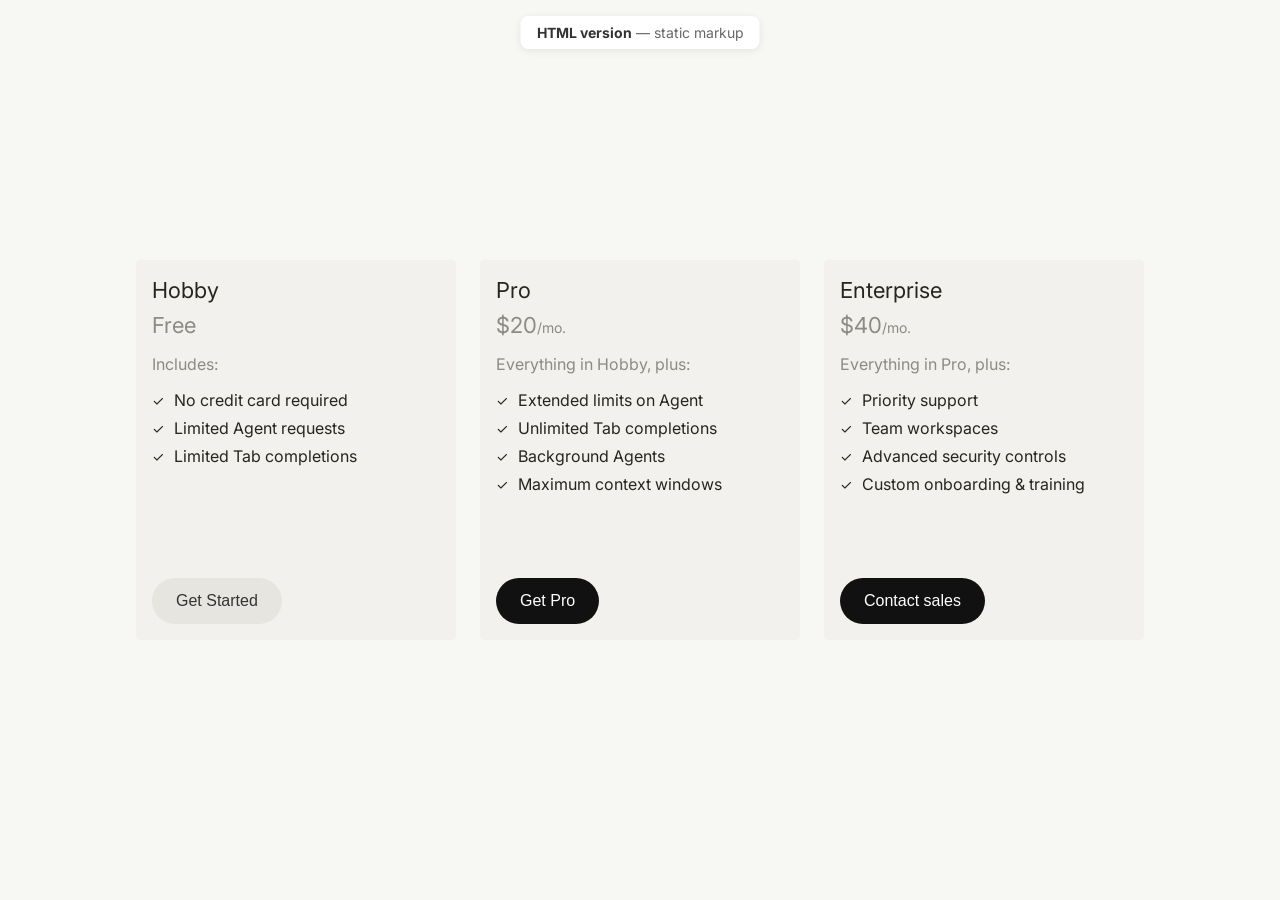
<file: index.html>
<!DOCTYPE html>
<!-- Declare HTML5 so browsers render with modern standards -->
<html lang="en">
<head>
    <!-- Basic page configuration and character encoding -->
    <meta charset="UTF-8">
    <!-- Make layout responsive to the device width -->
    <meta name="viewport" content="width=device-width, initial-scale=1.0">
    <!-- Browser tab title shown in the window / tab UI -->
    <title>Pricing Plans — HTML version</title>
    <!-- Preconnect hints so the Inter font loads faster -->
    <link rel="preconnect" href="https://fonts.googleapis.com">
    <link rel="preconnect" href="https://fonts.gstatic.com" crossorigin>
    <!-- Import Inter font family used for all typography -->
    <link href="https://fonts.googleapis.com/css2?family=Inter:wght@400;500;600;700&display=swap" rel="stylesheet">
    <!-- Attach the CSS file that styles this HTML version -->
    <link rel="stylesheet" href="styles.css">
</head>
<body>
    <!-- Small label pinned at the top, describing this page type -->
    <p class="page-label"><strong>HTML version</strong> — static markup</p>

    <!-- Flex container that holds the pricing cards side by side -->
    <div class="cards-container">

        <!-- Hobby plan card block -->
        <div class="card">
            <!-- Upper content area of the card (title, price, features) -->
            <div class="card-top">
                <!-- Plan name -->
                <h3 class="card-title">Hobby</h3>
                <!-- Price row; only shows a label for this free plan -->
                <p class="card-price">
                    <span class="card-price-amount">Free</span>
                </p>
                <!-- Section containing "Includes" label and feature list -->
                <div class="card-content">
                    <!-- Short label introducing the list below -->
                    <p class="includes-text">Includes:</p>
                    <!-- Bullet list of benefits for the Hobby plan -->
                    <ul class="features-list">
                        <li>
                            <!-- Icon-style checkmark shown before each feature -->
                            <span class="checkmark">✓</span>
                            No credit card required
                        </li>
                        <li>
                            <span class="checkmark">✓</span>
                            Limited Agent requests
                        </li>
                        <li>
                            <span class="checkmark">✓</span>
                            Limited Tab completions
                        </li>
                    </ul>
                </div>
            </div>
            <!-- Secondary style button for downloading the Hobby plan -->
            <button class="download-button secondary">Get Started</button>
        </div>

        <!-- Pro plan card block -->
        <div class="card">
            <!-- Upper content area of the card (title, price, features) -->
            <div class="card-top">
                <!-- Plan name -->
                <h3 class="card-title">Pro</h3>
                <!-- Price row; shows price amount and monthly label -->
                <p class="card-price">
                    <span class="card-price-amount">$20</span>
                    <span class="card-price-period">/mo.</span>
                </p>
                <!-- Section containing "Everything in Hobby" label and feature list -->
                <div class="card-content">
                    <!-- Short label describing how Pro extends Hobby -->
                    <p class="includes-text">Everything in Hobby, plus:</p>
                    <!-- Bullet list of additional benefits for the Pro plan -->
                    <ul class="features-list">
                        <li>
                            <span class="checkmark">✓</span>
                            Extended limits on Agent
                        </li>
                        <li>
                            <span class="checkmark">✓</span>
                            Unlimited Tab completions
                        </li>
                        <li>
                            <span class="checkmark">✓</span>
                            Background Agents
                        </li>
                        <li>
                            <span class="checkmark">✓</span>
                            Maximum context windows
                        </li>
                    </ul>
                </div>
            </div>
            <!-- Primary style button that highlights the Pro call-to-action -->
            <button class="download-button primary">Get Pro</button>
        </div>

        <!-- Enterprise plan card block -->
        <div class="card">
            <!-- Upper content area of the card (title, price, features) -->
            <div class="card-top">
                <!-- Plan name -->
                <h3 class="card-title">Enterprise</h3>
                <!-- Price row; higher tier monthly price label -->
                <p class="card-price">
                    <span class="card-price-amount">$40</span>
                    <span class="card-price-period">/mo.</span>
                </p>
                <!-- Section describing what Enterprise adds on top of Pro -->
                <div class="card-content">
                    <!-- Short label describing how Enterprise extends Pro -->
                    <p class="includes-text">Everything in Pro, plus:</p>
                    <!-- Bullet list of Enterprise-specific benefits -->
                    <ul class="features-list">
                        <li>
                            <span class="checkmark">✓</span>
                            Priority support
                        </li>
                        <li>
                            <span class="checkmark">✓</span>
                            Team workspaces
                        </li>
                        <li>
                            <span class="checkmark">✓</span>
                            Advanced security controls
                        </li>
                        <li>
                            <span class="checkmark">✓</span>
                            Custom onboarding & training
                        </li>
                    </ul>
                </div>
            </div>
            <!-- Primary style button for the Enterprise call-to-action -->
            <button class="download-button primary">Contact sales</button>
        </div>
    </div>
</body>
</html>
</file>
<file: styles.css>
/* Global reset so spacing and sizing behave consistently */
* {
    margin: 0;
    padding: 0;
    box-sizing: border-box;
}

/* Page background and main layout behavior */
body {
    font-family: 'Inter', -apple-system, BlinkMacSystemFont, 'Segoe UI', Roboto, sans-serif; /* Main typeface stack */
    background-color: #f7f7f4; /* Soft, warm neutral background */
    display: flex; /* Center the cards container horizontally and vertically */
    justify-content: center;
    align-items: center;
    min-height: 100vh; /* Make sure body fills the viewport height */
    padding: 20px; /* Breathing room around the entire layout */
}

/* Wrapper that places the two cards next to each other */
.cards-container {
    display: flex;
    flex-direction: row;
    gap: 24px; /* Space between each pricing card */
    flex-wrap: nowrap;
    justify-content: center;
    align-items: flex-start;
}

/* Individual pricing card panel */
.card {
    display: flex;
    flex-direction: column; /* Stack content vertically */
    min-height: 380px; /* Ensures both cards feel balanced in height */
    background-color: #f2f1ed;
    border-radius: 4px;
    padding: 16px;
    width: 320px;
    flex-shrink: 0; /* Prevents cards from squashing on smaller widths */
}

/* Upper content area of each card (title, price, features) */
.card-top {
    display: flex;
    flex-direction: column;
}

/* Plan name styling */
.card-title {
    font-size: 22px;
    line-height: 28px;
    font-weight: 400;
    color: #26251e;
    margin-bottom: 8px; /* Space below the plan title */
}

/* Price row wrapper (amount + period) */
.card-price {
    font-size: 20px;
    color: rgba(38, 37, 30, 0.5);
    display: inline-flex;
    align-items: baseline; /* Align currency and period nicely on the baseline */
}

/* Main price number (e.g. $20, Free) */
.card-price-amount {
    font-size: 22px;
    font-weight: 400;
    color: rgba(38, 37, 30, 0.5);
}

/* Smaller price period label (e.g. /mo.) */
.card-price-period {
    font-size: 14px;
    color: rgba(38, 37, 30, 0.5);
}

/* Wrapper for the "Includes" text and the feature list */
.card-content {
    margin-bottom: 32px; /* Creates space before the button at the bottom */
}

/* "Includes" / "Everything in Hobby" label styling */
.includes-text {
    font-size: 16px;
    color: rgba(38, 37, 30, 0.5);
    margin: 16px 0px;
}

/* Unordered list that holds the benefit items */
.features-list {
    list-style: none; /* Remove default bullets */
    padding: 0;
}

/* Each individual feature row */
.features-list li {
    display: flex;
    align-items: center;
    margin-bottom: 8px;
    font-size: 16px;
    color: #26251e;
}

/* Checkmark icon that precedes each feature */
.checkmark {
    color: #26251e;
    font-size: 14px;
    margin-right: 10px; /* Space between checkmark and text */
    font-weight: 400;
}

/* Base button style for both cards */
.download-button {
    margin-top: auto; /* Pushes button to the bottom of the card */
    width: fit-content; /* Button width hugs its label text */
    background-color: #e6e5e0;
    border: none;
    border-radius: 999px; /* Fully pill-shaped button */
    padding: 14px 24px;
    font-size: 16px;
    font-weight: 500;
    color: #333;
    cursor: pointer;
    transition: background-color 0.2s ease; /* Smooth hover / active feedback */
}

/* Hover state for secondary / neutral button */
.download-button:hover {
    background-color: #D8D6CE;
}

/* Active (pressed) state for secondary / neutral button */
.download-button:active {
    background-color: #D8D6CE;
}

/* Primary emphasis style for the Pro button */
.download-button.primary {
    background-color: #111;
    color: #fff;
}

/* Hover state for primary button */
.download-button.primary:hover {
    background-color: #333;
}

/* Active (pressed) state for primary button */
.download-button.primary:active {
    background-color: #333;
}

.download-button.tertiary {
    background-color: transparent;
    color: #333;
    border: 1px solid #E1E0DC;
    border-radius: 999px;
    padding: 14px 24px;
    font-size: 16px;
    font-weight: 500;
    cursor: pointer;
    transition: background-color 0.2s ease;
}

/* Hover state for tertiary button */
.download-button.tertiary:hover {
    background-color: #E6E5E1;
    color: #333;
}

/* Active (pressed) state for tertiary button */
.download-button.tertiary:active {
    background-color: #333;
    color: #fff;
}
/* Fixed label at the top center that describes the page */
.page-label {
    position: fixed;
    top: 16px;
    left: 50%;
    transform: translateX(-50%); /* Perfectly center horizontally */
    font-size: 14px;
    color: #666;
    background: #fff;
    padding: 8px 16px;
    border-radius: 8px;
    box-shadow: 0 2px 8px rgba(0,0,0,0.08); /* Soft floating effect */
}

/* Strong text inside the page label (e.g. "HTML version") */
.page-label strong {
    color: #333;
}
</file>
